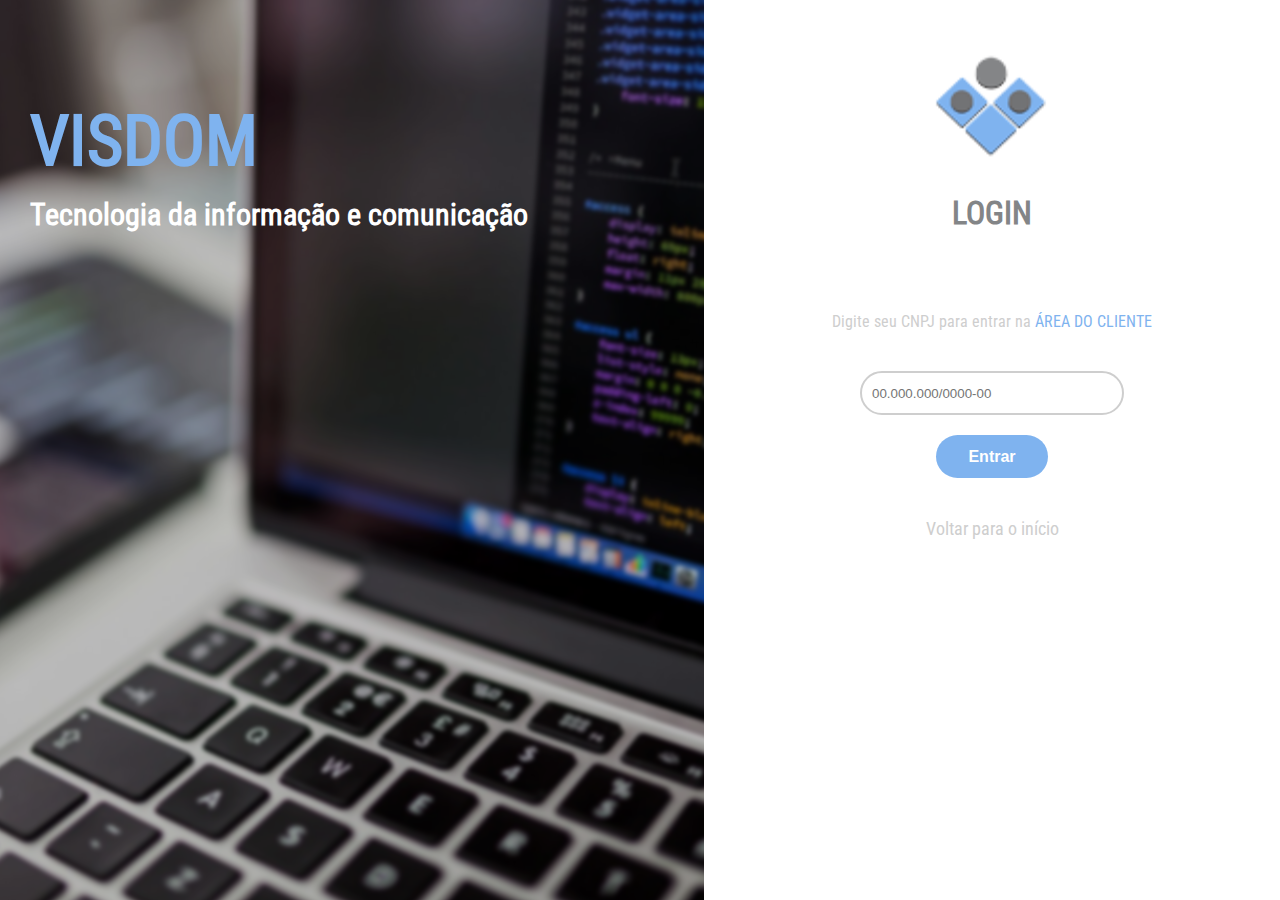
<file: login.html>
<!DOCTYPE html>
<html lang="pt-br">
<head>
    <meta charset="UTF-8">
    <meta name="viewport" content="width=device-width, initial-scale=1.0">
    <title>Área do cliente</title>
    <link rel="stylesheet" href="css/styleLogin.css">

    <script>
        document.addEventListener("DOMContentLoaded", function () {
          const cnpjInput = document.getElementById('cnpj');
    
          cnpjInput.addEventListener('input', function (e) {
            let value = e.target.value;
    
            value = value.replace(/\D/g, '');
    
            value = value.slice(0, 14);
    
            if (value.length >= 3) {
              value = value.replace(/^(\d{2})(\d)/, '$1.$2');
            }
            if (value.length >= 6) {
              value = value.replace(/^(\d{2})\.(\d{3})(\d)/, '$1.$2.$3');
            }
            if (value.length >= 9) {
              value = value.replace(/^(\d{2})\.(\d{3})\.(\d{3})(\d)/, '$1.$2.$3/$4');
            }
            if (value.length >= 13) {
              value = value.replace(/^(\d{2})\.(\d{3})\.(\d{3})\/(\d{4})(\d)/, '$1.$2.$3/$4-$5');
            }
    
            e.target.value = value;
          });
        });
    </script>
</head>

<body>
    <section>
        <div id="container-left">
            <div class="title-left">
                <h1>VISDOM</h1>
                <h3>Tecnologia da informação e comunicação</h3>
            </div>
        </div>

        <div id="container-right">
            
            <div class="icon-visdom">
                <img src="images/logo-visdom.png" alt="visdom-logo">
                <h1>LOGIN</h1>
            </div>
            
            <p>Digite seu CNPJ para entrar na <span style="color: #7FB3EF;">ÁREA DO CLIENTE</span></p>
            
            <div class="login">
                <form action="#">
                    <input type="text" id="cnpj" placeholder="00.000.000/0000-00" maxlength="18">
                    <br>
                    <input type="submit" value="Entrar" class="entrar-button">
                </form>
            </div>

            <p class="retornar-inicio"><a href="#">Voltar para o início</a></p>
        </div>
    </section>
    
</body>
</html>
</file>
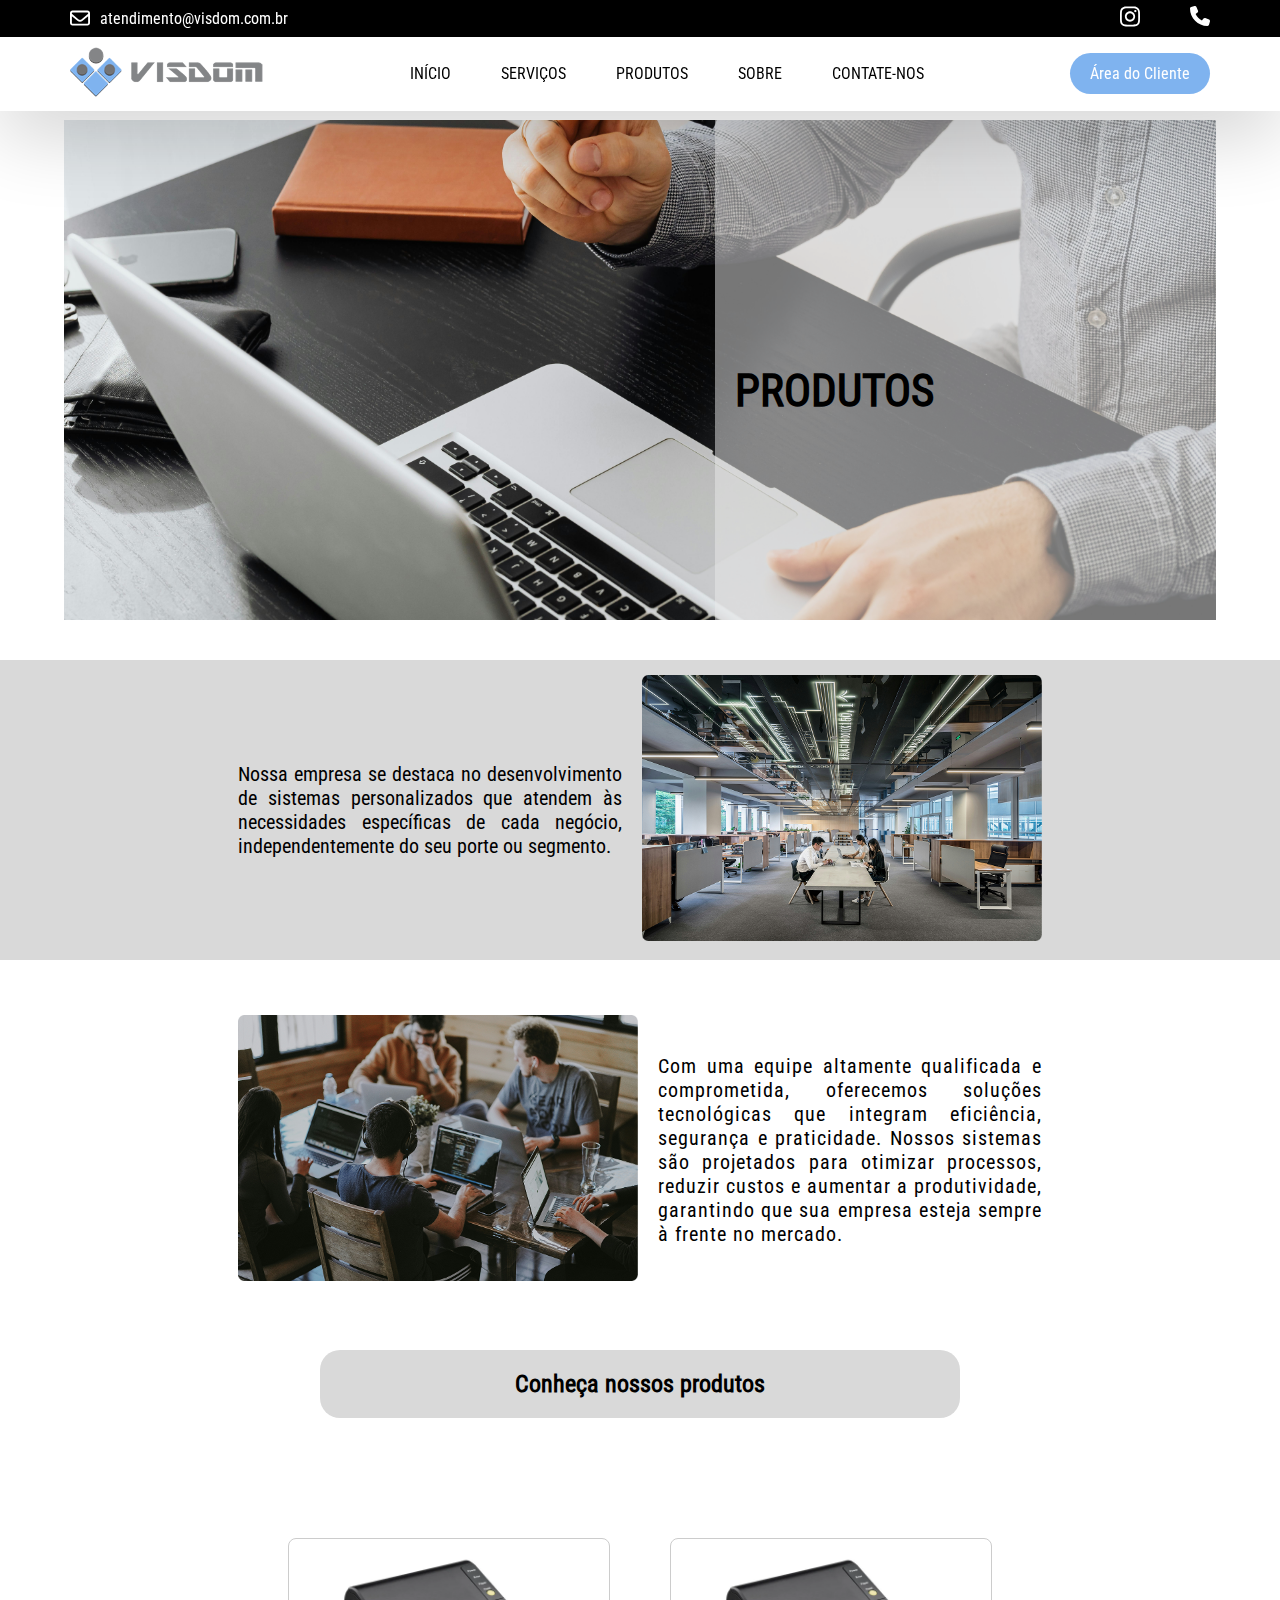
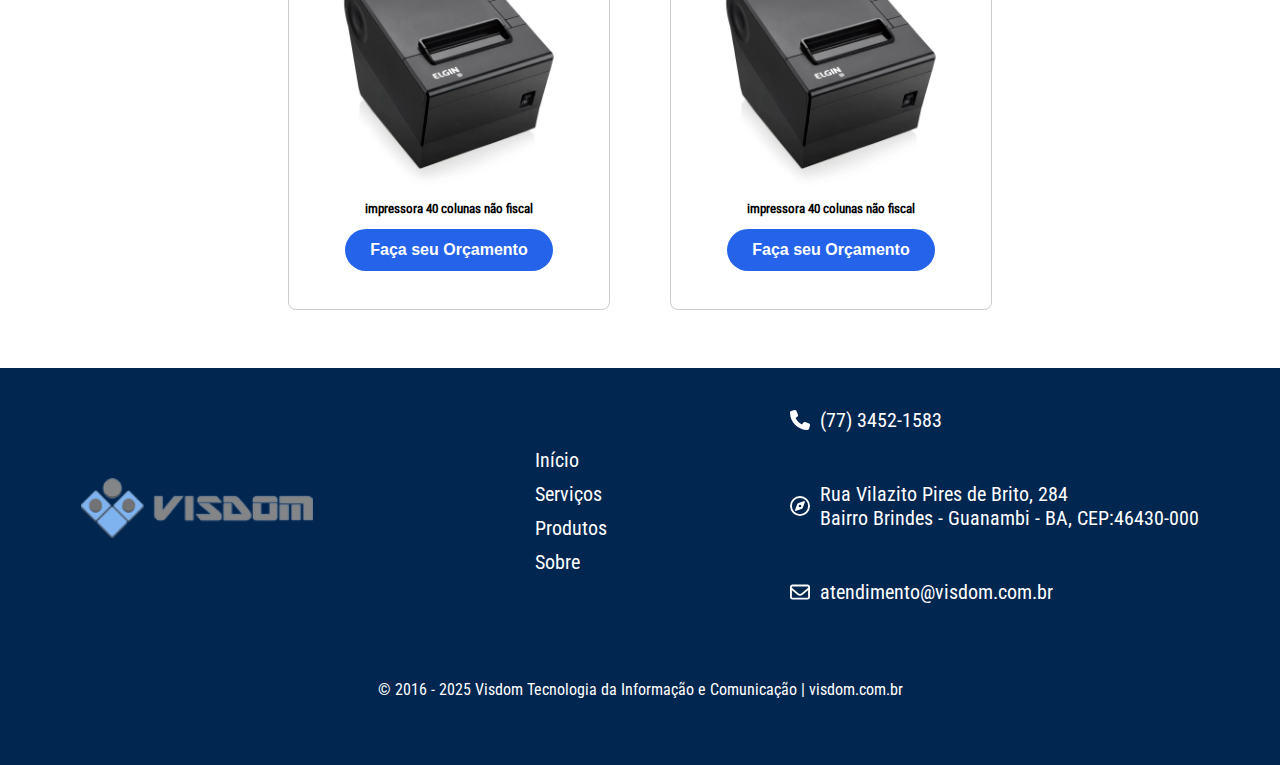
<file: produtos.html>
<!DOCTYPE html>
<html lang="pt-br">
<head>
    <meta charset="UTF-8">
    <meta name="viewport" content="width=device-width, initial-scale=1.0">
    <title>Produtos</title>
    <link rel="stylesheet" href="/css/produtos.css">
    

</head>
<body>

    <header>
        <section id="superior">
            <section id="informacoes">
                <div class="container_info">
                    <div class="email">
                        <img src="/icons/envelope-regular.svg" width="20px" alt=""> <p>atendimento@visdom.com.br</p>
                    </div>
                    <div class="icon_insta_phone">
                        <a href="https://www.instagram.com/visdom.ti/">
                            <img src="/icons/instagram-brands.svg" width="20px" alt="">
                        </a>
                        
                        <a href="">
                            <img src="/icons/phone-solid.svg" width="20px" alt="">
                        </a>
                    </div>
                </div>
            </section>

            <section id="menu">
                <div class="logo">
                    <img src="/images/logoVisdom.png" alt="logo">
                </div>
                <nav class="categories">
                    <ul>
                        <li><a href="#">INÍCIO</a></li>                   
                        <li><a href="#">SERVIÇOS</a></li>
                        <li><a href="#">PRODUTOS</a></li>
                        <li><a href="#">SOBRE</a></li>
                        <li><a href="#">CONTATE-NOS</a></li>
                    </ul>
                </nav>
                <div class="area_cliente">
                    <a href="#" class="cliente_button">Área do Cliente</a>
                </div>
            </section>

        </section>
    </header>


    <div class="containerConteudo">
        <div class="divImagemProdutos">
            <img src="/images/produtos.jpg" class="imagemProdutos" alt="">
            <div class="textoImagemProdutos">
                <h2>
                    PRODUTOS
                </h2>
            </div>
        </div>

        <div class="container1BarraProdutos">

            <div class="texto1">
                <p>Nossa empresa se destaca no desenvolvimento de sistemas personalizados que atendem às necessidades específicas de cada negócio, independentemente do seu porte ou segmento.</p>
            </div>

            <div class="divImagem1">
                <img src="/images/imagemDiv1Produtos.png" class="imagem1" alt="">
            </div>

        </div>

        <div class="container2BarraProdutos">

            <div class="DivImagem2">
                <img class="imagem2" src="/images/imagemDiv2Produtos.png" alt="">
            </div>

            <div class="texto2">
                <p>Com uma equipe altamente qualificada e comprometida, oferecemos soluções tecnológicas que integram eficiência, segurança e praticidade. Nossos sistemas são projetados para otimizar processos, reduzir custos e aumentar a produtividade, garantindo que sua empresa esteja sempre à frente no mercado.</p>
            </div>

        </div>


        <div class="textoProdutos">
            <h2>Conheça nossos produtos</h2>
        </div>

        <div class="todosProdutos">
            <div class="containerProdutos">
                <div >
                    <img src="/images/impressora.webp" alt="">
                    <p> impressora 40 colunas não fiscal</p>
                </div>

                <div>
                    <a href="https://api.whatsapp.com/send/?phone=557734521583&text=Ol%C3%A1&type=phone_number&app_absent=0"><button>Faça seu Orçamento</button></a>
                </div>
            </div>

            <div class="containerProdutos">
                <div >
                    <img src="/images/impressora.webp" alt="">
                    <p> impressora 40 colunas não fiscal</p>
                </div>

                <div>
                    <a href="https://api.whatsapp.com/send/?phone=557734521583&text=Ol%C3%A1&type=phone_number&app_absent=0"><button>Faça seu Orçamento</button></a>
                </div>
            </div>
        </div>
        
        

        <br><br>

    </div>
    

    <footer>
        <div class="content-footer">
            <div class="logo-footer">
                <img src="/images/logoVisdom.png" alt="Logo-visdom">
            </div>
            <div class="categorias-footer">
                <ul>
                    <li><a href="#">Início</a></li>
                    <li><a href="#">Serviços</a></li>
                    <li><a href="#">Produtos</a></li>
                    <li><a href="#">Sobre</a></li>
                </ul>
            </div>
            <div class="contatos-footer">
                <div class="numero-footer">
                    <img src="/icons/phone-solid.svg" width="20px" alt="">
                    <p>(77) 3452-1583</p>
                </div>

                <div class="endereco-footer">
                    <img src="/icons/compass-regular.svg" width="20px" alt="">
                    <p>Rua Vilazito Pires de Brito, 284 <br>
                    Bairro Brindes - Guanambi - BA, CEP:46430-000</p> 
                </div>

                <div class="email-footer">
                    <img src="/icons/envelope-regular.svg" width="20px" alt=""> 
                    <p>atendimento@visdom.com.br</p>
                </div>
            </div>
        </div>
        <p style="text-align: center; color: white; padding: 30px 0;">© 2016 - 2025 Visdom Tecnologia da Informação e Comunicação | visdom.com.br</p>
</footer>
    
</body>
</html>
</file>
<file: css/styleLogin.css>
@font-face {
    font-family: 'RobotoCondensed';
    src: url('font/RobotoCondensed-Regular.ttf') format('truetype');
  }
body, section{
    margin: 0;
    padding: 0;
    font-family: RobotoCondensed, sans-serif;
}
section{
    display: flex;
    flex-direction: row;
}
#container-left {
    position: relative;
    height: 100vh;
    width: 55vw;
    overflow: hidden;
}
  
#container-left::before {
    content: "";
    position: absolute;
    top: -10px;
    left: -10px;
    width: calc(100% + 20px); 
    height: calc(100% + 20px); 
    background-image: url('../images/laptop-2620118_1280.jpg');
    background-size: cover;
    background-position: center;
    filter: blur(2px);
    z-index: 1;
}
#container-left::after {
    content: "";
    position: absolute;
    top: 0;
    left: 0;
    width: 100%;
    height: 100%;
    background-color: rgba(0, 0, 0, 0.2);
    z-index: 1;
}
  
#container-left .title-left {
    position: relative;
    z-index: 2;
    color: white;
    padding-top: 100px;
}
#container-right{
    height: 100vh;
    width: 45vw;
    text-align: center;
    color: #CECECE;
}
#container-left h1{
    color: #7FB3EF;
    font-size: 70px;
    margin: 0;
}
#container-left h3{
    color: #fff;
    font-size: 30px;
    margin: 15px 0;
}
.title-left{
    padding: 30px;
}
.icon-visdom h1{
    color: #838587;
    margin: 1rem 0 5rem;
}
.icon-visdom, #container-right p{
    margin: 30px 0;
}
.icon-visdom img{
    height: 9rem;
    width: 8rem;
}

form input{
    margin: 10px 0;
}

#cnpj{
    border-radius: 100px;
    width: 15rem;
    height: 2.5rem;
    border: 2px solid #CECECE;
    padding: 0px 10px;
}
.entrar-button{
    border-radius: 50px;
    width: 7rem;
    height: 2.7rem;
    font-size: 16px;
    cursor: pointer;
    border: none;
    color: #fff;
    background-color:#7FB3EF;
    font-weight: bold;
    transition: 0.6s ease;
}
.entrar-button:hover{
    background-color: #3A8EEE;
}
.retornar-inicio a{
    text-decoration: none;
    color: #CECECE;
    transition: 0.7s ease;
    font-size: 18px;
}
.retornar-inicio a:hover{
    color: #838587;
}

@media(max-Width: 768px){
    #container-left{
        display: none;
    }
    section{
        justify-content: center;
    }
}
</file>
<file: css/produtos.css>
html {
    margin: 0;
    padding: 0;
    box-sizing: border-box;
    width: 100%;
}

footer{
    background-color: #012650;
    padding: 20px 0;
}

header{
    display: flex;
    flex-direction: column;
    justify-content: center;
    position: fixed;
    top: 0; 
    width: 100%; 
    z-index: 100;
}

@font-face {
    font-family: "Roboto Condesed";
    src: url(/css/font/RobotoCondensed-Regular.ttf);
}

body, .container_info p, .icon_insta_phone, .categories ul{
    margin: 0;
    padding: 0;
    font-family: "Roboto Condesed";
}

body{
    padding-top: 121.2px;
}

.container_info{
    background-color: black;
    color: white;
    padding: 5px 70px;
    display: flex;
    justify-content: space-between;
    box-sizing: border-box;
}

.email, .icon_insta_phone{
    align-items: center;
    display: flex;
    gap: 10px;
}
.icon_insta_phone{
    gap: 50px;
    margin: 0px;
}

#menu{
    display: flex;
    justify-content: space-between;
    align-items: center;
    background-color: white;
    padding: 10px 70px;
    box-shadow: 0 20px 80px rgba(0, 0, 0, 0.2);
}

.area_cliente a{
    color: white;
}

.cliente_button{
    text-decoration: none;
    color: white;
}

.categories a{
    color: black;
    text-decoration: none;
    transition: color 0.8s ease, font-weight 0.8s ease;
    font
}
.categories a:hover{
    color: #7FB3EF;
}
#superior{
    position: fixed;
    top: 0;
    width: 100%;
    z-index: 1;
}
.categories ul{
    box-sizing: border-box;
    display: flex;
    gap: 50px;
    list-style: none;
}
.cliente_button{
    background-color: #7FB3EF;
    padding: 11px 20px;
    border-radius: 50px;
    font-weight: bold;
}

.containerConteudo{
    max-width: 100%;
    max-height: 100%; 
    margin-top: 120px; 
}

.divImagemProdutos {
    position: relative;
    max-width: 90%;
    height: 500px;
    margin: 0 auto; 
    overflow: hidden;
}
  
.imagemProdutos {
    width: 100%;
    height: 100%;
    object-fit: cover;
    object-position: bottom;
    display: block;
    position: relative;
    z-index: 1;
}

.textoImagemProdutos{
    position: absolute;
    top: 0;
    font-size: 30px;
    right: 0;
    height: 100%;
    background-color: rgb(233, 233, 233, 50%);
    z-index: 2;
    width: 40%;
    display: flex;
    flex-direction: column;
    justify-content: center;
    align-items: flex-start;
    padding: 20px;
    font-family: "Roboto Condesed";

}
  
.container1BarraProdutos{
    margin-top: 40px;
    background-color: #D9D9D9;
    max-width: 100%;
    height: 300px;
    display: flex;
    justify-content: center;
    align-items: center;    
}

.texto1{
    max-width: 30%;
    text-align: justify;
    font-family: "Roboto Condesed";
    font-size: 20px;
}

.imagem1{
    width: 400px;
    margin-left: 20px;
}

.container2BarraProdutos{
    margin-top: 40px;
    max-width: 100%;
    height: 300px;
    display: flex;
    justify-content: center;
    letter-spacing: 1px;
    align-items: center;    
}

.texto2{
    max-width: 30%;
    font-size: 20px;
    letter-spacing: 1px;
    margin-left: 20px;
    text-align: justify;
    font-family: "Roboto Condesed";
}

.imagem2{
    width: 400px;
}

.textoProdutos{
    max-width: 100%;
    width: 50%;
    display: flex;
    justify-content: center;
    font-family: "Roboto Condesed";
    background-color: #D9D9D9;
    margin-left: 25%;
    margin-right: 25%;
    border-radius: 20px;
    margin-top: 50px;
    margin-bottom: 100px;
}

.containerProdutos{
    width: 300px;
    height: 350px;
    margin: 20px;
    border: 1px solid #ccc;
    border-radius: 8px;
    padding: 10px;
    text-align: center;
    box-shadow:  0, 2px, 4px rgba(0,0,0,0.1);
    display: flex;
    align-items: center;
    flex-direction: column;
}

.containerProdutos img{
    width: 80%;
    height: auto;
    border-radius: 4px;
}

.containerProdutos p{
    width: 100%;
    height: 100%;
    margin-top: 8px;
    font-size: 13px;
    color: black;
    font-weight: bold;
    font-family: "Roboto Condesed";
}

.containerProdutos button {
    background-color: #2563eb; 
    color: white; 
    height: auto;
    padding: 12px 25px; 
    border: none; 
    border-radius: 25px; 
    font-size: 16px; 
    font-weight: bold; 
    cursor: pointer; 
    transition: background-color 0.3s, transform 0.3s; 
    max-width: 100%; 
    box-sizing: border-box; 
    display: inline-block; 
}

.containerProdutos button:hover {
    background-color: #1e40af;
    transform: scale(1.05); 
}

.containerProdutos button:focus {
    outline: none; 
}

.containerProdutos button:active {
    background-color: #1e3a8a; 
}

.todosProdutos {
    display: flex;
    flex-wrap: wrap;
    justify-content: center;
    gap: 20px;
}

.content-footer{
    display: flex;
    flex-wrap: wrap;
    font-size: 20px;
    color: white;
    justify-content: space-around;
    align-items: center;
}
.categorias-footer li, .categorias-footer a{
    list-style: none;
    margin: 10px;
    text-decoration: none;
    color: white;
}
.logo-footer img{
    height: 60px;
}
.numero-footer, .endereco-footer, .email-footer{
    display: flex;
    align-items: center;   
    gap: 10px;             
    color: white;
    margin-bottom: 10px;
}
footer i{
    font-size: 20px;        
    display: flex;
    align-items: center;
    justify-content: center;
    min-width: 24px; 
}

.siteVisdom{
    text-decoration: none;
    color: white;
}

.barraNavegacao a {
    display: flex;
    align-items: center;
    justify-content: center;
    padding: 10px 20px;
    text-decoration: none;
    font-family: "Roboto Condesed";
    transition: background-color 0.3s ease, color 0.3s ease;
    color: black;
}

.barraNavegacao a h1 {
    font-size: 16px;
    margin: 0;
    transition: color 0.3s ease;
}

.barraNavegacao a:hover {
    background-color: #ccc; 
    color: white;
}

.barraNavegacao a:hover h1 {
    color: white;
}

.loginCliente {
    font-family: "Roboto Condesed";
    margin: 0;
    height: 40px;
    background-color: #7FB3EF;
    margin-top: 10px;
    display: flex;
    flex-direction: column;
    justify-content: center;
    margin-right: 10px;
    border-radius: 20px;
    transition: background-color 0.3s ease, transform 0.3s ease;
}

.loginCliente:hover {
    background-color: #2563eb; 
    transform: scale(1.03); 
}

.linkLoginCliente {
    text-decoration: none;
    font-size: 10px;
    color: white;
    display: block;
    width: 100%;
    height: 100%;
    text-align: center;
    line-height: 40px;
    transition: color 0.3s ease;
}

@media (max-width: 1024px) {
    #superior {
        display: flex;
        flex-direction: column;
    }

    #informacoes .container_info {
        display: flex;
        flex-direction: column;
        align-items: center;
        gap: 10px;
    }

    .email, .icon_insta_phone {
        display: flex;
        justify-content: center;
    }

    #menu {
        display: flex;
        flex-direction: column;
        align-items: center;
        text-align: center;
        padding: 10px 0;
    }

    .logo img {
        max-width: 180px;
        height: auto;
    }

    .categories ul {
        display: flex;
        flex-direction: row;
        flex-wrap: wrap;
        justify-content: center;
        gap: 15px;
        padding: 0;
        margin: 0;
        list-style: none;
    }

    .categories ul li {
        margin: 0;
    }

    .area_cliente {
        margin-top: 10px;
    }

    .tiposServico {
        display: flex;
        flex-wrap: wrap;
        justify-content: center;
        gap: 20px;
    }
    
    .divServico,
    .divServicoAnvisa {
        flex: 1 1 30%;
        max-width: 300px;
        text-align: center;
    }
    
}

@media (max-width: 768px) {
    .container_info {
        flex-direction: column;
        align-items: center;
    }

    .categories ul {
        flex-wrap: wrap;
        justify-content: center;
        gap: 12px;
    }

    .categories ul li a {
        font-size: 14px;
        padding: 5px 10px;
    }

    .area_cliente .cliente_button {
        padding: 8px 16px;
        font-size: 14px;
    }

    .container1BarraProdutos,
    .container2BarraProdutos {
        flex-direction: column;
        height: auto;
        padding: 20px;
    }

    .texto1,
    .texto2 {
        max-width: 100%;
        font-size: 18px;
        margin: 20px 0 0 0;
        text-align: center;
        text-align: justify;
    }

    .imagem1,
    .imagem2 {
        width: 100%;
        max-width: 300px;
        margin: 0 auto;
    }

    .textoProdutos h2{
        width: 80%;
        text-align: center;
    }

    .textoImagemProdutos{
    width: 50%;
    }

    .textoProdutos {
        width: 90%;
        margin: 30px auto;
        padding: 10px;
        text-align: center;
        flex-direction: column;
    }

    .containerProdutos {
        width: 90%;
        max-width: 100%;
        height: auto;
        margin: 15px auto;
        padding: 15px;
        box-sizing: border-box;
    }

    .containerProdutos img {
        width: 100%;
        height: auto;
    }

    .containerProdutos p {
        font-size: 14px;
    }

    .containerProdutos button {
        font-size: 14px;
        width: 100%;
        padding: 10px;
    }
}


@media (max-width: 480px) {
    .logo img {
        max-width: 140px;
    }

    .categories ul {
        flex-wrap: wrap;
        justify-content: center;
        gap: 8px;
    }

    .categories ul li a {
        font-size: 13px;
    }

    .area_cliente .cliente_button {
        width: 100%;
        display: block;
        text-align: center;
    }

    .texto1,
    .texto2 {
        font-size: 16px;
        padding: 0 10px;
        text-align: justify;
    }

    .imagem1,
    .imagem2 {
        max-width: 90%;
    }

    .textoProdutos {
        width: 95%;
        margin: 20px auto;
        padding: 10px;
        font-size: 14px;
        text-align: center;
    }

    .containerProdutos {
        width: 100%;
        height: auto;
        margin: 15px 0;
        padding: 10px;
    }

    .containerProdutos img {
        width: 100%;
        height: auto;
    }

    .containerProdutos p {
        font-size: 13px;
    }

    .containerProdutos button {
        width: 100%;
        font-size: 14px;
        padding: 10px;
    }
    
    
}
</file>
